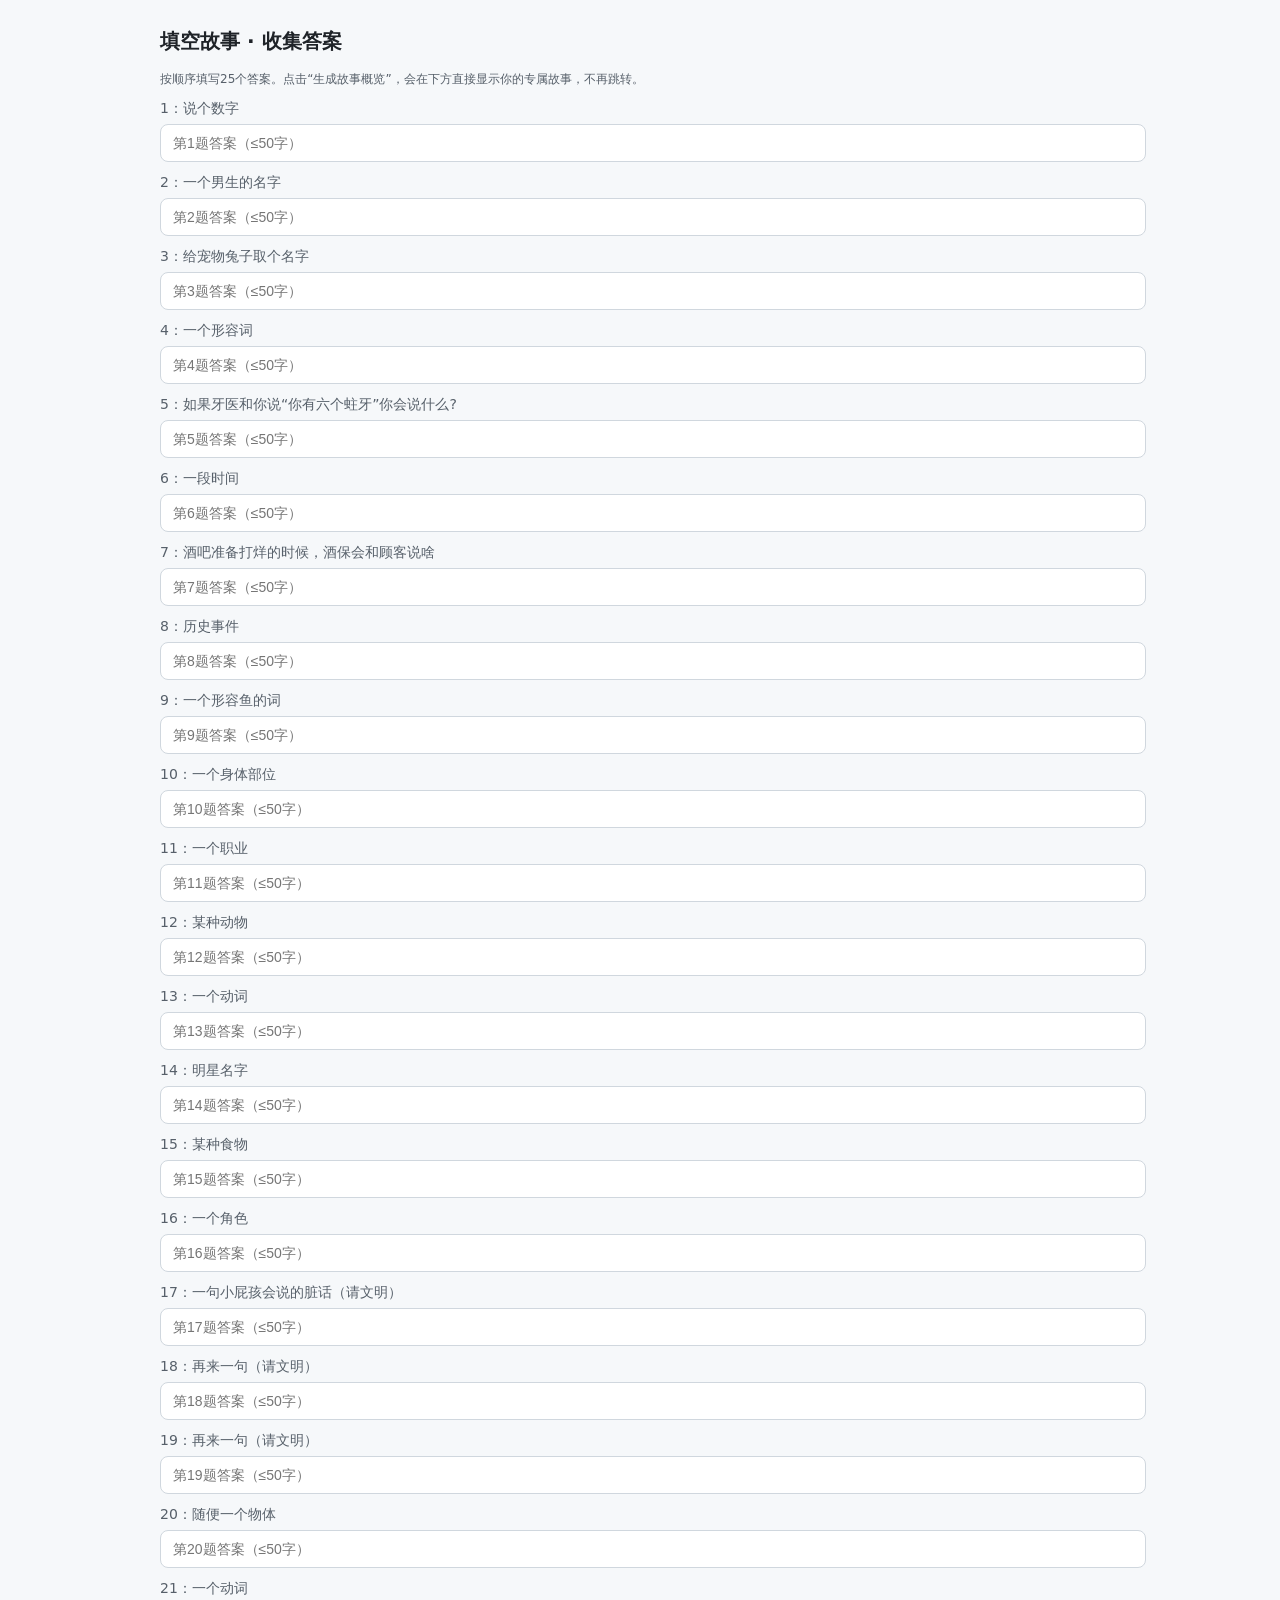
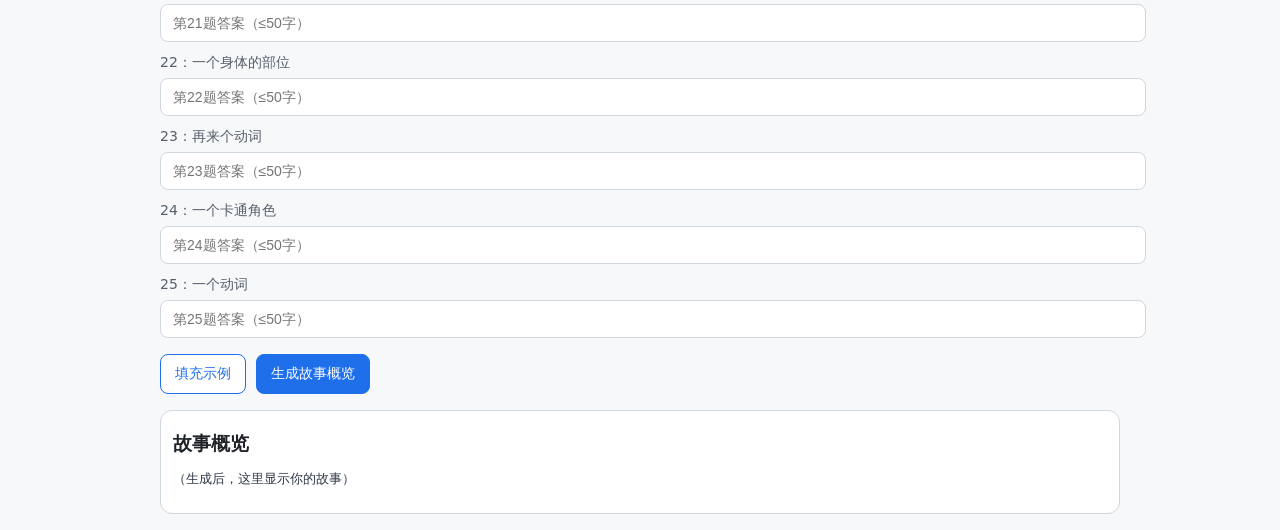
<file: index.html>
<!doctype html> <html lang="zh-CN"> <head> <meta charset="utf-8"> <meta name="viewport" content="width=device-width,initial-scale=1"> <title>填空故事 · 收集答案（内联版，无跳转）</title> <link rel="stylesheet" href="/css/style.css"> </head> <body> <div class="page"> <div class="header"> <h1>填空故事 · 收集答案</h1> </div> <p class="hint">按顺序填写25个答案。点击“生成故事概览”，会在下方直接显示你的专属故事，不再跳转。</p> <form id="form" class="form"></form> <div class="actions"> <button id="btnDemo" class="secondary" type="button">填充示例</button> <button id="btnBuild" type="button">生成故事概览</button> </div> <div class="poster-wrap"> <div class="card"> <h3>故事概览</h3> <pre id="storyPreview" class="preview-text">（生成后，这里显示你的故事）</pre> </div> </div> </div> <script> (function(){ console.log("[app] inline no-redirect"); var QUESTIONS = [ "1：说个数字","2：一个男生的名字","3：给宠物兔子取个名字","4：一个形容词", "5：如果牙医和你说“你有六个蛀牙”你会说什么?","6：一段时间","7：酒吧准备打烊的时候，酒保会和顾客说啥", "8：历史事件","9：一个形容鱼的词","10：一个身体部位","11：一个职业","12：某种动物", "13：一个动词","14：明星名字","15：某种食物","16：一个角色", "17：一句小屁孩会说的脏话（请文明）","18：再来一句（请文明）","19：再来一句（请文明）", "20：随便一个物体","21：一个动词","22：一个身体的部位","23：再来个动词","24：一个卡通角色","25：一个动词" ]; var TEMPLATE = "在一处果园里有一对小情侣\n" + "{2}:真是个摘苹果的好时节，这是我{1}年来最开心的一天\n" + "{3}:听我说，{2}，我觉得我们得谈谈了\n" + "{2}:咋了，{3}\n" + "{3}:我要说的话，可能会很{4}\n" + "{3}:但我还是得说，我们分手吧\n" + "{2}:{5}\n" + "{3}:对不起，过去的{6}我们真的很愉快，但是{7}\n" + "{2}:太冷酷了，你这样想多久了\n" + "{3}:从{8}就开始了\n" + "{2}:难以置信了，是因为我的{10}太{9}了吗\n" + "{3}:不，不是，我们..我们不是一个世界的人，我是由两个{11}养大的，而你是{12}带大的\n" + "{3}:我喜欢出去玩，每晚都看见你像鬼一样在沙发上{21}，然后在抖音上看{14}吃{15}的视频\n" + "{2}:我懂了，我也有话对你说，虽然难以启齿\n" + "{2}:我其实和{16}有一腿\n" + "{3}:{17}\n" + "{2}:{18}\n" + "{3}:得了，你是个{19}！我要带着{20}离家出走\n" + "{2}:那...那你别{21}!我的{12}爸妈，以前总这么嘱咐我，我不忍心看你那样，来坐一下，事情搞成这样我很抱歉\n" + "{3}:我也是，我的{22}里总会有你的一席之地\n" + "{2}:此情此景，我想我们一起朗诵我最爱的爱情宣言\n" + "{2}&{3}:你{23}得像{24}在{25}一样"; var form = document.getElementById("form"); var preview = document.getElementById("storyPreview"); var btnDemo = document.getElementById("btnDemo"); var btnBuild = document.getElementById("btnBuild"); function renderFields(){ var html = ""; for (var i=1;i<=25;i++){ html += '<div class="full">' + '<label for="q'+i+'">'+ QUESTIONS[i-1] +'</label>' + '<input id="q'+i+'" type="text" maxlength="50" placeholder="第'+i+'题答案（≤50字）">' + '</div>'; } form.innerHTML = html; } renderFields(); function sanitize(s){ return String(s).replace(/[<>&"']/g, function(c){ return {"<":"&lt;",">":"&gt;","&":"&amp;","\"":"&quot;","'":"&#39;"}[c]; }); } function fillTemplate(tpl, answers){ return tpl.replace(/\{([1-9]|1[0-9]|2[0-5])\}/g, function(_, idx){ var v = answers[idx]; return (v!=null && v!=="") ? sanitize(v) : "{"+idx+"}"; }); } btnDemo.addEventListener("click", function(){ var demo = ["三","张三","小白","揪心","啊？不可能吧！","暑假","各位抓紧最后一杯","登月","腥腥的","心","厨师","狼","跳","周杰伦","汉堡","超人","臭屁精！","你才是！","坏蛋！","背包","躺","胸口","飞","皮卡丘","冲"]; for (var i=1;i<=25;i++){ var el = document.getElementById("q"+i); if (el && !el.value) el.value = demo[i-1]; } }); btnBuild.addEventListener("click", function(){ var answers = {}; for (var i=1;i<=25;i++){ var val = document.getElementById("q"+i).value || ""; answers[String(i)] = val.trim(); } var story = fillTemplate(TEMPLATE, answers); preview.textContent = story; }); })(); </script> </body> </html>
</file>
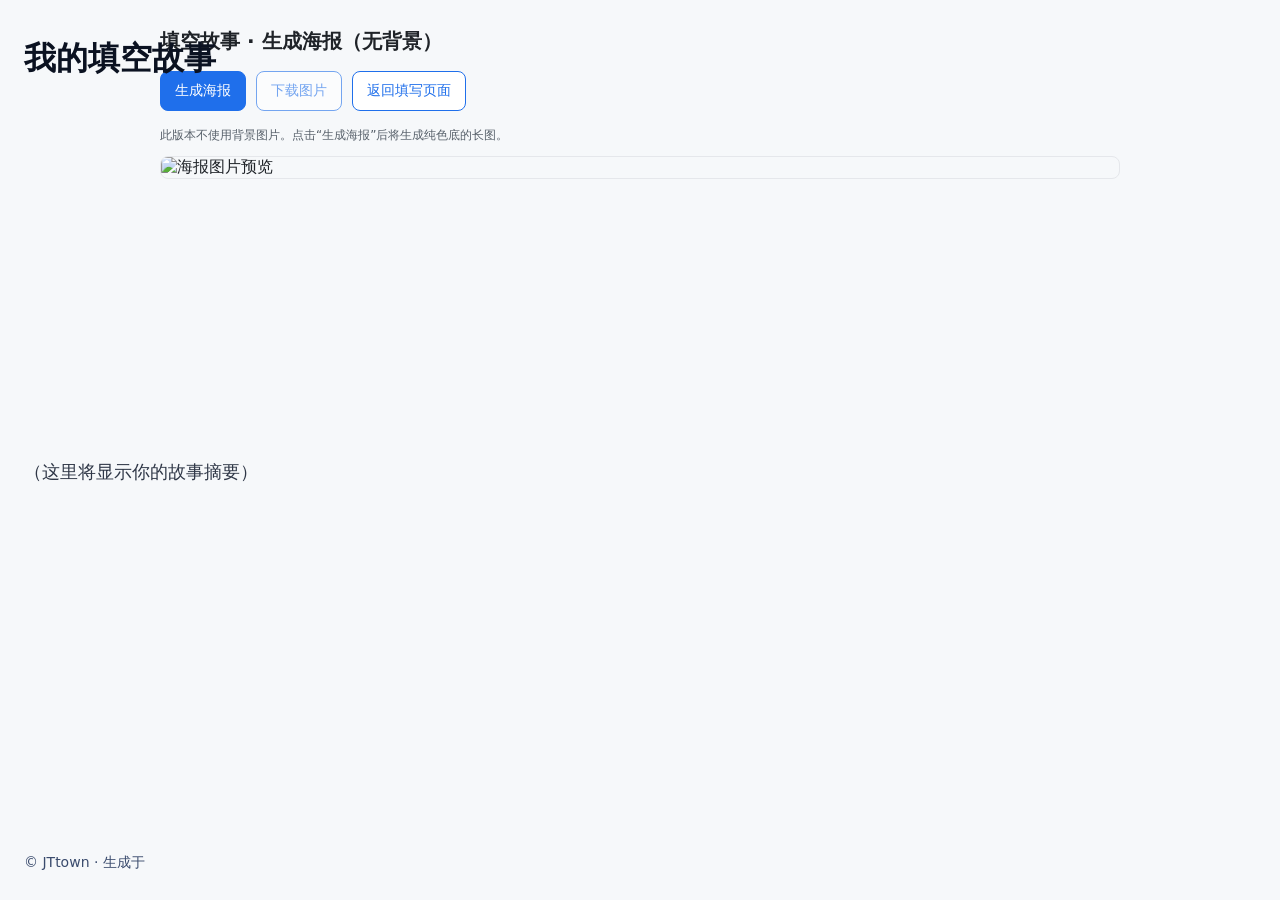
<file: poster.html>
<!doctype html> <html lang="zh-CN"> <head> <meta charset="utf-8"> <meta name="viewport" content="width=device-width,initial-scale=1"> <title>填空故事 · 生成海报（无背景版）</title> <link rel="stylesheet" href="/css/style.css"> </head> <body> <div class="page"> <div class="header"> <h1>填空故事 · 生成海报（无背景）</h1> </div> <div class="actions"> <button id="btnMake" type="button">生成海报</button> <button id="btnDownload" class="secondary" type="button" disabled>下载图片</button> <a class="secondary" href="/" style="text-decoration:none"><button type="button" class="secondary">返回填写页面</button></a> </div> <div class="poster-wrap"> <div class="poster" id="posterPreviewBox"> <!-- 无背景图，直接显示文字层 --> <div class="layer"> <div class="title">我的填空故事</div> <div class="desc" id="descText">（这里将显示你的故事摘要）</div> <div class="footer">© JTtown · 生成于 <span id="now"></span></div> </div> </div> </div> <div class="hint">此版本不使用背景图片。点击“生成海报”后将生成纯色底的长图。</div> <div class="poster-wrap" style="margin-top:12px;"> <img id="posterImg" alt="海报图片预览" /> </div> </div> <script> // 解析 URL 参数 function getQuery(name){ const m = location.search.match(new RegExp('[?&]'+name+'=([^&]+)')); return m ? decodeURIComponent(m[1]) : ''; } // 文本绘制（逐字换行） function drawMultiline(ctx, text, x, y, maxWidth, lineHeight){ const paragraphs = String(text).split(/\n/); let cursorY = y; for (const p of paragraphs){ const chars = p.split(''); let line = ''; for (const ch of chars){ const test = line + ch; if (ctx.measureText(test).width > maxWidth){ ctx.fillText(line, x, cursorY); line = ch; cursorY += lineHeight; }else{ line = test; } } ctx.fillText(line, x, cursorY); cursorY += lineHeight; } return cursorY; } // 生成海报（无背景，纯色底） async function generatePoster(story){ const width = 1080, height = 1920, padding = 80; const canvas = document.createElement('canvas'); const dpr = window.devicePixelRatio || 1; canvas.width = width * dpr; canvas.height = height * dpr; canvas.style.width = width+'px'; canvas.style.height = height+'px'; const ctx = canvas.getContext('2d'); ctx.scale(dpr, dpr); // 纯色背景（你可改为其他颜色） ctx.fillStyle = '#f7fafc'; ctx.fillRect(0,0,width,height); // 标题 ctx.fillStyle = '#111'; ctx.font = 'bold 48px "PingFang SC","Microsoft YaHei",system-ui'; ctx.textBaseline = 'top'; ctx.fillText('我的填空故事', padding, padding); // 装饰线 ctx.strokeStyle = '#0ea5e9'; ctx.lineWidth = 4; ctx.beginPath(); ctx.moveTo(padding, padding + 70); ctx.lineTo(width - padding, padding + 70); ctx.stroke(); // 正文 ctx.fillStyle = '#111827'; ctx.font = '32px "PingFang SC","Microsoft YaHei",system-ui'; const contentX = padding; const contentY = padding + 100; const contentW = width - padding*2; const lineH = 48; const endY = drawMultiline(ctx, story, contentX, contentY, contentW, lineH); // 底部信息 ctx.fillStyle = '#6b7280'; ctx.font = '24px "PingFang SC","Microsoft YaHei",system-ui'; const footer = new Date().toLocaleString(); ctx.fillText('生成于：' + footer, padding, Math.min(endY + 20, height - padding - 40)); ctx.textAlign = 'right'; ctx.fillText('长按保存图片', contentX + contentW, Math.min(endY + 20, height - padding - 40)); ctx.textAlign = 'left'; return new Promise(resolve=>{ canvas.toBlob(blob=>{ resolve(URL.createObjectURL(blob)); }, 'image/png', 0.92); }); } // 初始化与事件 (function init(){ const nowSpan = document.getElementById('now'); if (nowSpan) nowSpan.textContent = new Date().toLocaleString(); const story = getQuery('story') || '（未获取到故事内容，请返回上一页填写）'; const desc = document.getElementById('descText'); if (desc) desc.textContent = story; const btnMake = document.getElementById('btnMake'); const btnDownload = document.getElementById('btnDownload'); const posterImg = document.getElementById('posterImg'); btnMake.addEventListener('click', async ()=>{ btnMake.disabled = true; btnMake.textContent = '生成中…'; try{ const url = await generatePoster(story); posterImg.src = url; btnDownload.disabled = false; }catch(e){ alert('生成失败：请刷新页面重试'); console.error(e); }finally{ btnMake.disabled = false; btnMake.textContent = '生成海报'; } }); btnDownload.addEventListener('click', ()=>{ if (!posterImg.src) return; const a = document.createElement('a'); a.href = posterImg.src; a.download = '我的填空故事海报.png'; document.body.appendChild(a); a.click(); document.body.removeChild(a); }); })(); </script> </body> </html>
</file>
<file: css/style.css>
{ box-sizing: border-box; } html, body { margin: 0; padding: 0; } body { font-family: system-ui,-apple-system,"Segoe UI",Roboto,"Helvetica Neue",Arial,"Noto Sans SC","PingFang SC","Microsoft Yahei",sans-serif; background: #f6f8fa; color: #1f2328; } .page { max-width: 960px; margin: 0 auto; padding: 16px; } .header { display: flex; align-items: center; gap: 12px; margin: 12px 0 16px; } .header img.logo { width: 40px; height: 40px; object-fit: contain; } h1 { font-size: 20px; margin: 0; } h3 { margin: 8px 0; }
/* 表单与按钮 */ .form { display: grid; grid-template-columns: 1fr 1fr; gap: 12px; margin-bottom: 16px; } .form .full { grid-column: 1 / -1; } label { display: block; font-size: 14px; margin-bottom: 6px; color: #57606a; } input[type="text"], textarea { width: 100%; padding: 10px 12px; border: 1px solid #d0d7de; border-radius: 8px; background: #fff; font-size: 14px; } textarea { min-height: 80px; resize: vertical; }

.actions { display: flex; flex-wrap: wrap; gap: 10px; margin-bottom: 16px; } button { appearance: none; border: 1px solid #1f6feb; background: #1f6feb; color: #fff; padding: 10px 14px; font-size: 14px; border-radius: 8px; cursor: pointer; } button.secondary { background: #fff; color: #1f6feb; } button:disabled { opacity: 0.6; cursor: not-allowed; }

.card { background: #fff; border: 1px solid #d0d7de; border-radius: 12px; padding: 12px; } .preview-text { white-space: pre-wrap; color: #2f3747; }

/* 海报预览容器（DOM预览，不影响Canvas生成） / .poster-wrap { background: #fff; border: 1px solid #d0d7de; border-radius: 12px; padding: 12px; } .poster { position: relative; width: 750px; / 导出尺寸基准（像素） / height: 1334px; / 常见手机长图比例 / margin: 0 auto; background: #eef4ff; / 没有背景图时的底色 */ overflow: hidden; } .poster .bg { position: absolute; inset: 0; object-fit: cover; width: 100%; height: 100%; z-index: 1; } .poster .layer { position: absolute; inset: 0; z-index: 2; padding: 28px 24px; display: flex; flex-direction: column; justify-content: space-between; } .poster .title { margin: 10px 0 0; font-size: 32px; font-weight: 700; line-height: 1.25; color: #0b1221; } .poster .desc { margin: 12px 0 0; font-size: 18px; color: #2f3747; line-height: 1.6; white-space: pre-wrap; } .poster .footer { font-size: 14px; color: #3a4b6d; } .hint { margin-top: 10px; font-size: 12px; color: #57606a; text-align: left; } img#posterImg { max-width: 100%; display: block; margin: 0 auto; border: 1px solid #e5e7eb; border-radius: 8px; }
</file>
